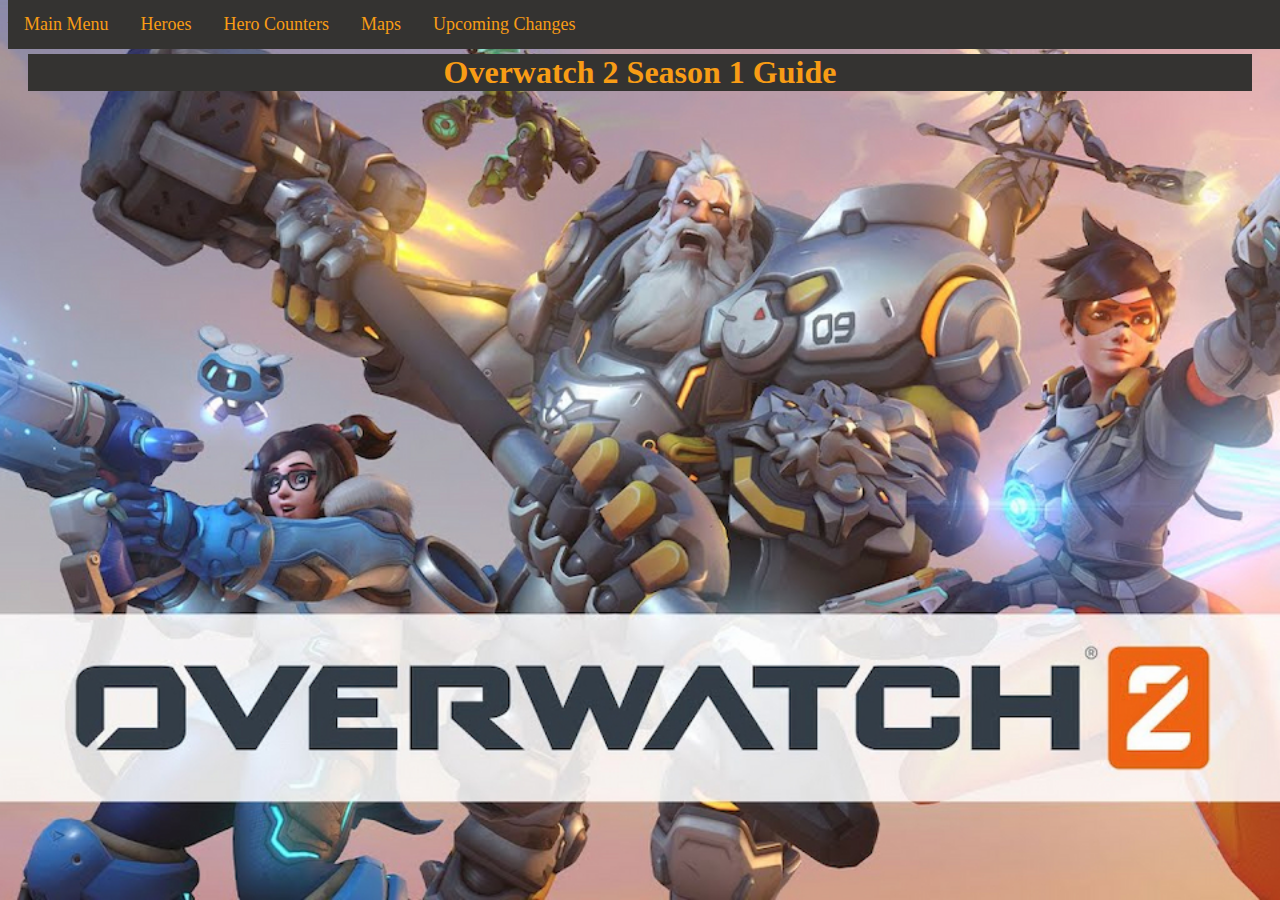
<file: index.html>
<!DOCTYPE html>
<html lang="en">
<head>
    <meta charset="UTF-8">
    <meta http-equiv="X-UA-Compatible" content="IE=edge">
    <meta name="viewport" content="width=device-width, initial-scale=1.0">
    <title>Overwatch 2 Season 1 Guide</title>
    <link rel="icon" type="image/x-icon" href="images/ow2.png">
    <link rel="stylesheet" href="css/styles.css">
    <style>
        h1 {
            text-align: center;
            font-family: Georgia, 'Times New Roman', Times, serif;
            background-color: rgba(52,51,49,255);
            color: rgba(248,156,21,255);
            margin: 20px;
        }
        @media only screen and (min-width: 1400px){
            body {
                background: url(images/overwatch-cast.jpg) no-repeat center center fixed; 
                -webkit-background-size: cover;
                -moz-background-size: cover;
                -o-background-size: cover;
                background-size: cover;
            }
        }
        @media only screen and (max-width: 1400px){
            body {
                background: url(images/ow2-large.jpg) no-repeat center center fixed; 
                -webkit-background-size: cover;
                -moz-background-size: cover;
                -o-background-size: cover;
                background-size: cover;
            }
        }
    </style>
</head>
<body>
    <main>
        <!--Navigation Bar-->
        <ul class="hnavbar">
            <li class="libar"><a class="ablock" href='https://jmmat.github.io/343-f22-p1/'>Main Menu</a></li>
            <li class="libar"><a class="ablock" href='https://jmmat.github.io/343-f22-p1/heroes.html'>Heroes</a></li>
            <li class="libar"><a class="ablock" href='https://jmmat.github.io/343-f22-p1/hero-counters.html'>Hero Counters</a></li>
            <li class="libar"><a class="ablock" href='https://jmmat.github.io/343-f22-p1/maps.html'>Maps</a></li>
            <li class="libar"><a class="ablock" href='https://jmmat.github.io/343-f22-p1/upcoming-changes.html'>Upcoming Changes</a></li>
        </ul>
        <div>
            <p>words!</p>
        </div>
        <header>
            <h1>Overwatch 2 Season 1 Guide</h1>
        </header>

    </main>
</body>
</html>
</file>
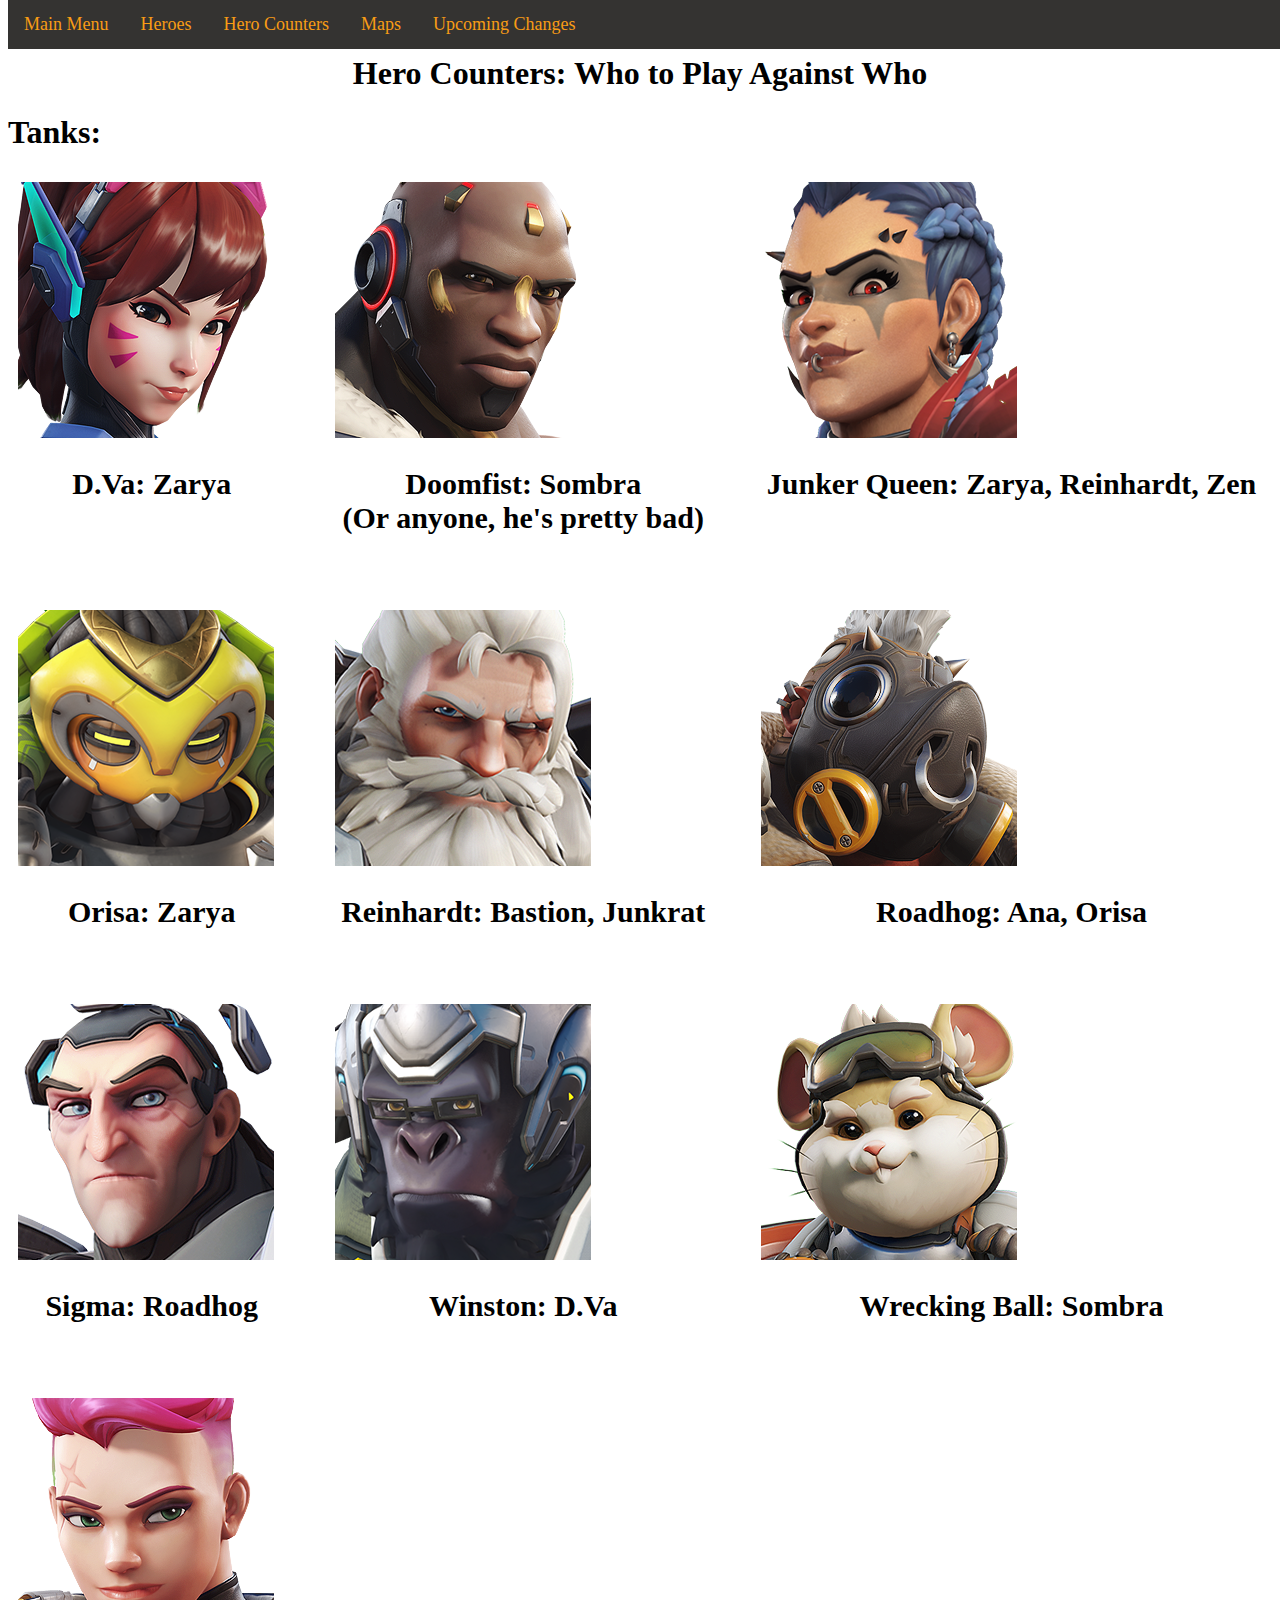
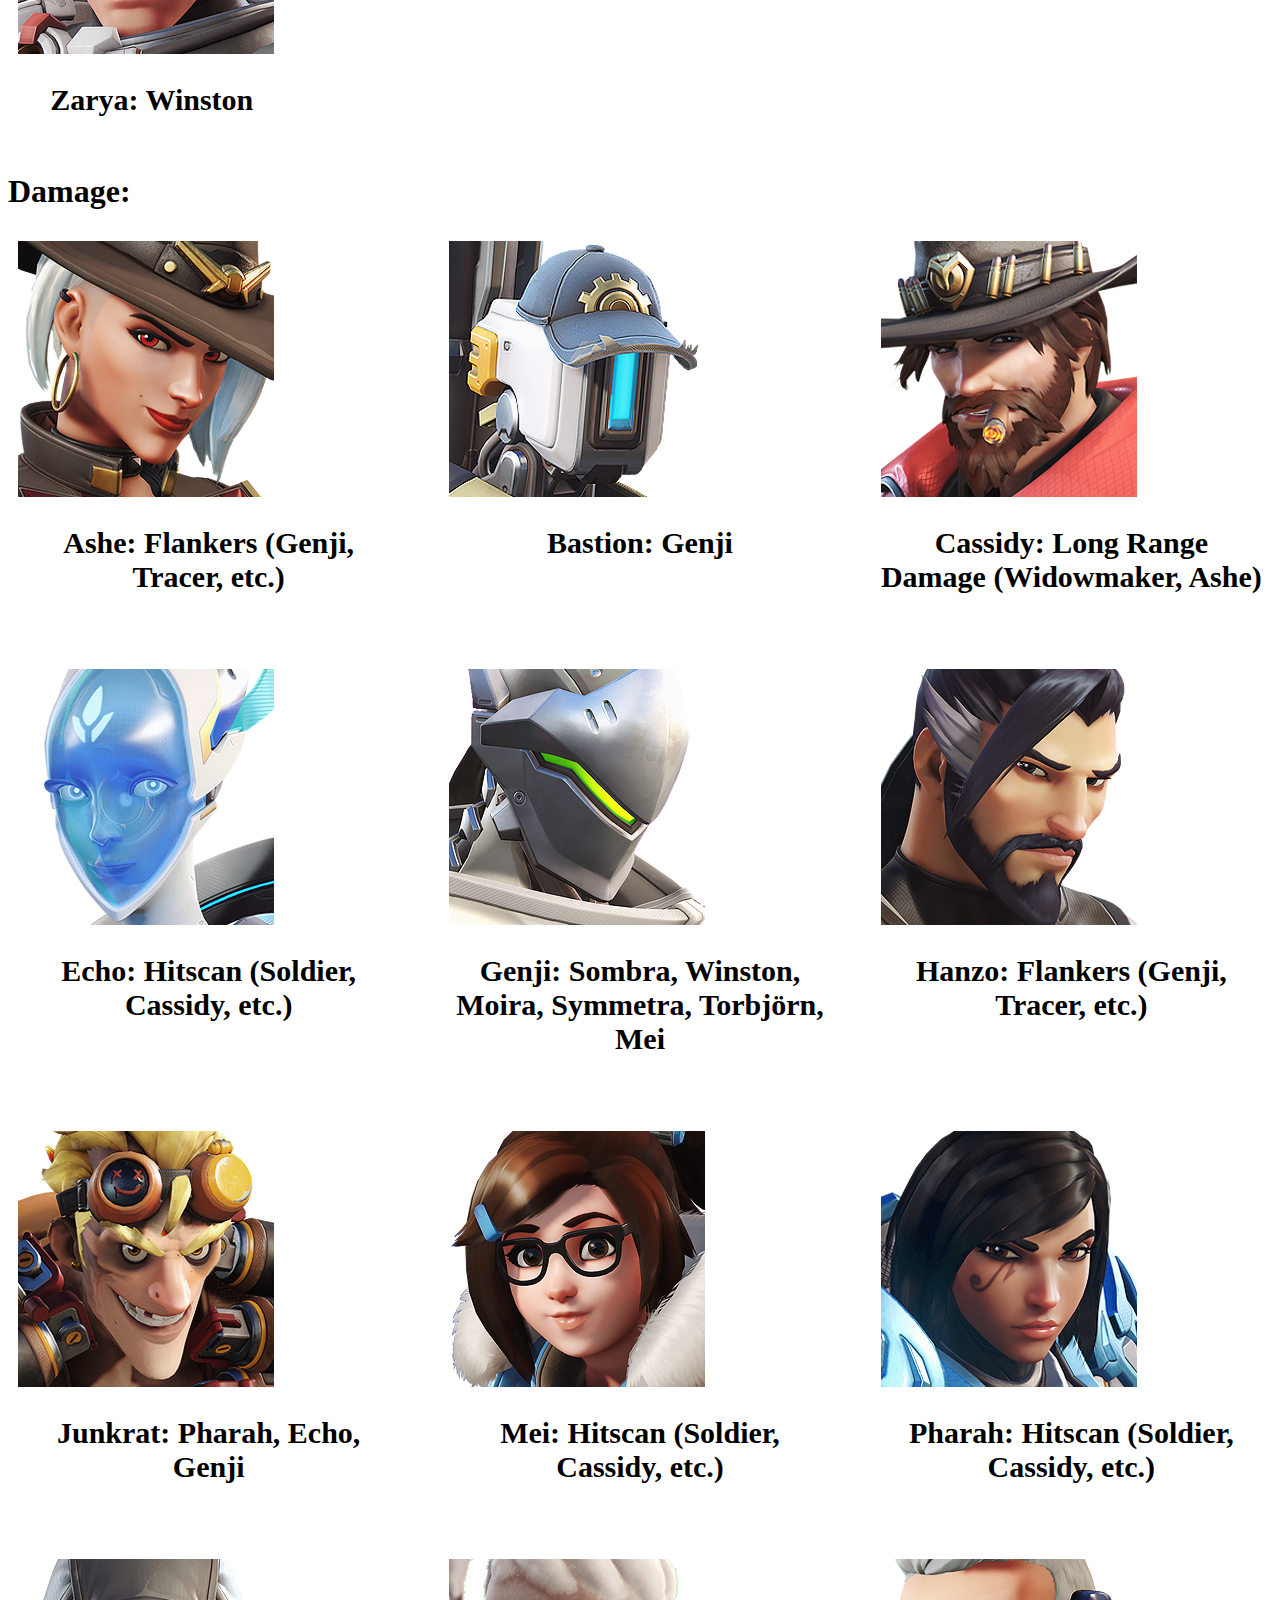
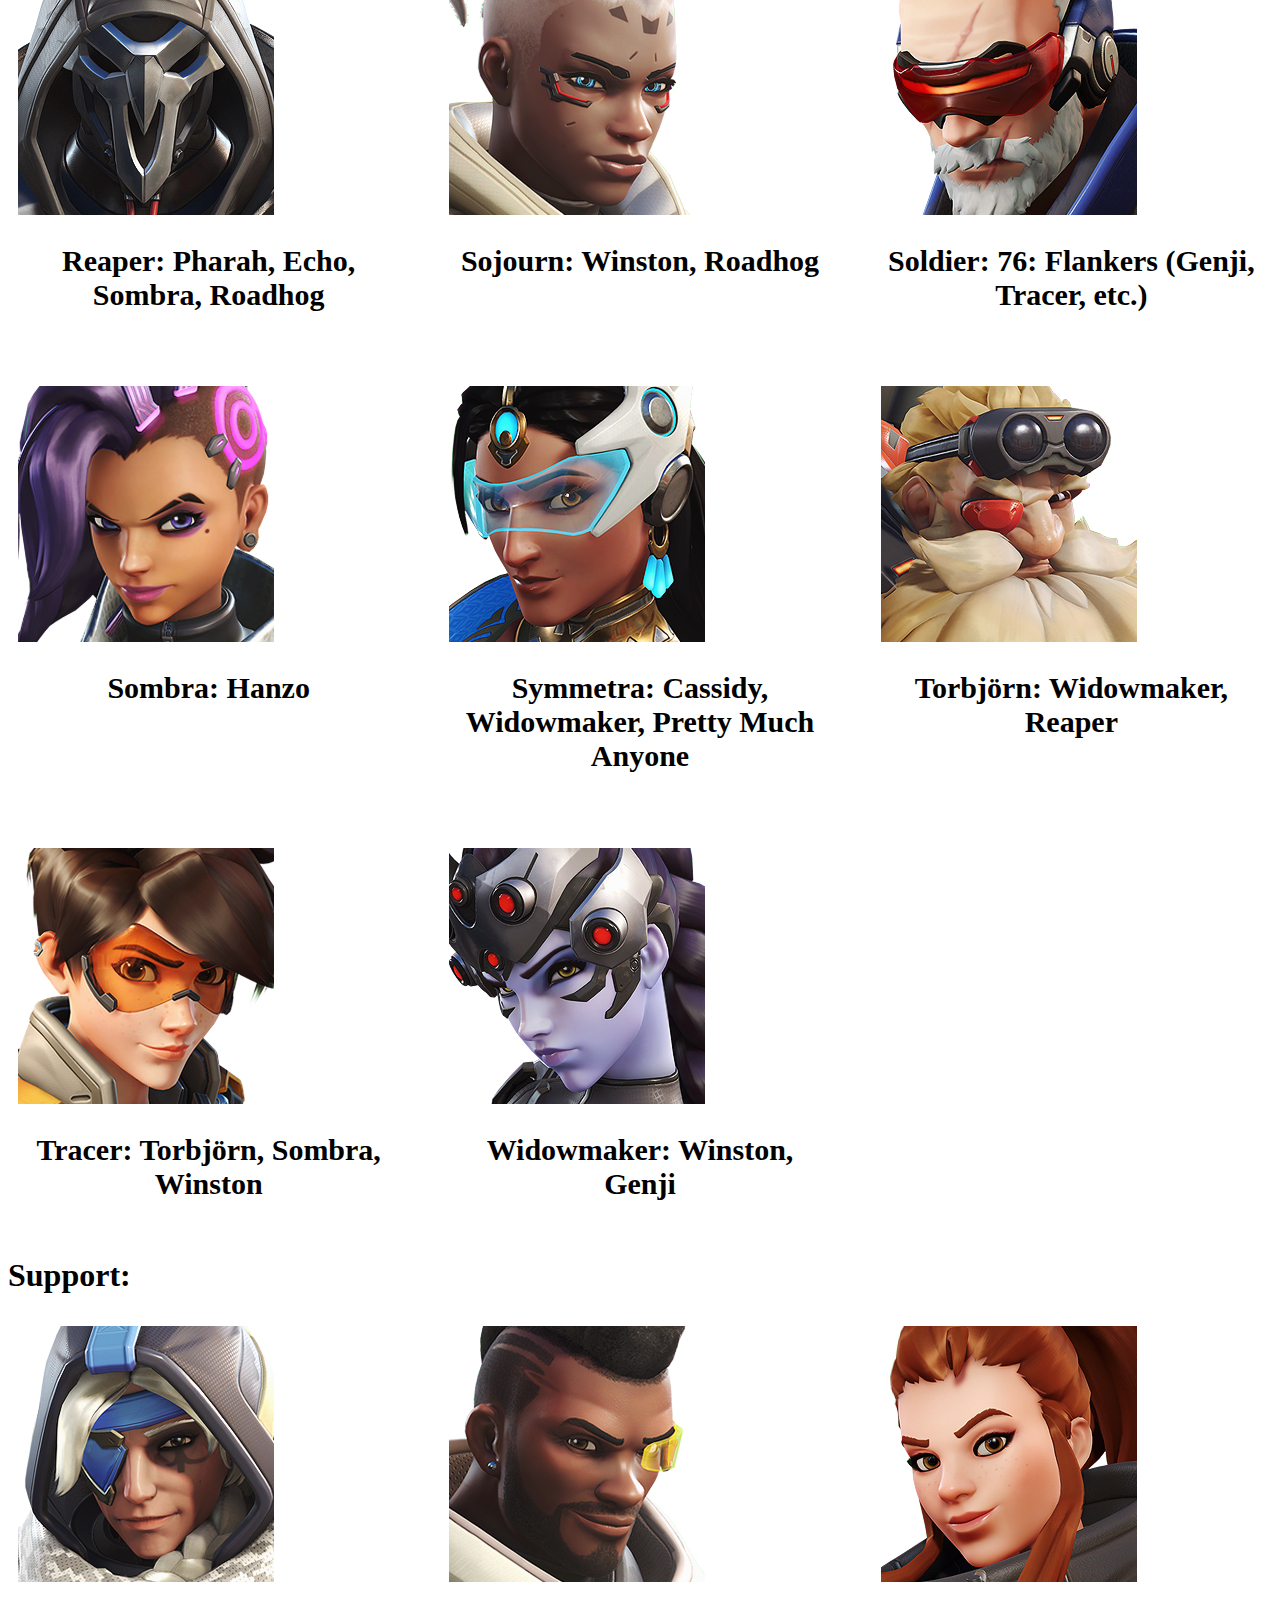
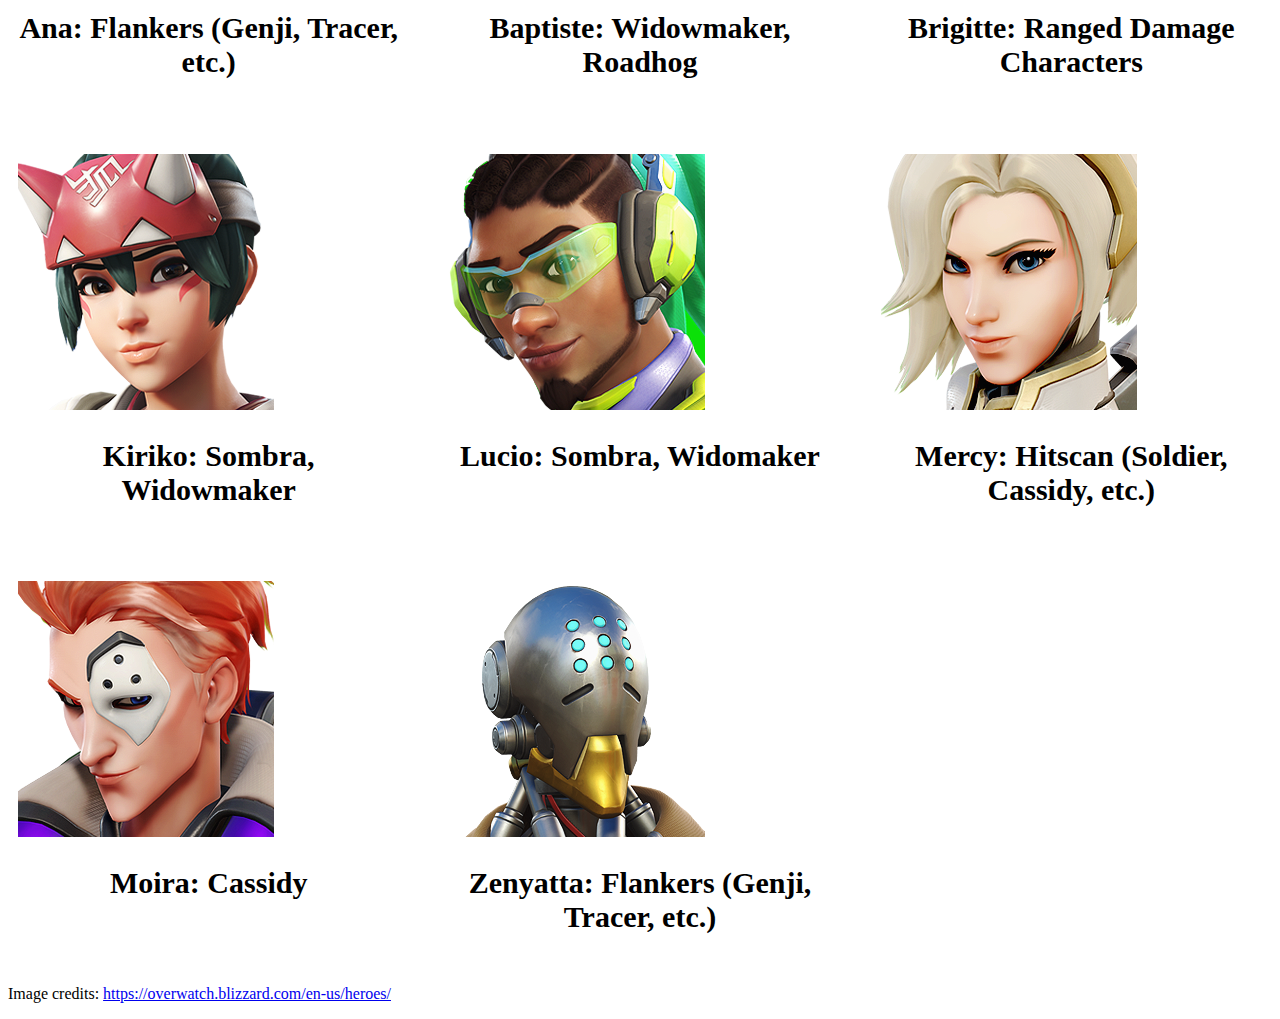
<file: hero-counters.html>
<!DOCTYPE html>
<html lang="en">
<head>
    <meta charset="UTF-8">
    <meta http-equiv="X-UA-Compatible" content="IE=edge">
    <meta name="viewport" content="width=device-width, initial-scale=1.0">
    <title>Overwatch 2 Hero Counters</title>
    <link rel="icon" type="image/x-icon" href="images/ow2.png">
    <link rel="stylesheet" href="css/styles.css">
</head>
<body>
    <main>
        <!--Navigation Bar-->
        <ul class="hnavbar">
            <li class="libar"><a class="ablock" href='https://jmmat.github.io/343-f22-p1/'>Main Menu</a></li>
            <li class="libar"><a class="ablock" href='https://jmmat.github.io/343-f22-p1/heroes.html'>Heroes</a></li>
            <li class="libar"><a class="ablock" href='https://jmmat.github.io/343-f22-p1/hero-counters.html'>Hero Counters</a></li>
            <li class="libar"><a class="ablock" href='https://jmmat.github.io/343-f22-p1/maps.html'>Maps</a></li>
            <li class="libar"><a class="ablock" href='https://jmmat.github.io/343-f22-p1/upcoming-changes.html'>Upcoming Changes</a></li>
        </ul>
        <p>filler</p>
        <header>
            <h1 style="text-align: center">Hero Counters: Who to Play Against Who</h1>
        </header>
        <div>
            <!--Each Hero's Counter Hero in a gridlayout with 3 columns-->
            <div>
                <h1>Tanks:</h1>
                <div class="grid-container">
                    <div>
                        <img src="images/dva.png" alt="The Character D.Va from Overwatch">
                        <h2 class="grid-text" style="text-align: center">D.Va: Zarya</h2>
                    </div>
                    <div>
                        <img src="images/doomfist.png" alt="The Character Doomfist from Overwatch">
                        <h2 class="grid-text" style="text-align: center">Doomfist: Sombra <br>(Or anyone, he's pretty bad)</h2> 
                    </div>
                    <div>
                        <img src="images/junker-queen.png" alt="The Character Junker Queen from Overwatch">
                        <h2 class="grid-text" style="text-align: center">Junker Queen: Zarya, Reinhardt, Zen</h2>
                    </div>
                    <div>
                        <img src="images/orisa.png" alt="The Character Orisa from Overwatch">
                        <h2 class="grid-text" style="text-align: center">Orisa: Zarya</h2>
                    </div>
                    <div>
                        <img src="images/reinhardt.png" alt="The Character Reinhardt from Overwatch">
                        <h2 class="grid-text" style="text-align: center">Reinhardt: Bastion, Junkrat</h2>
                    </div>
                    <div>
                        <img src="images/roadhog.png" alt="The Character Roadhog from Overwatch">
                        <h2 class="grid-text" style="text-align: center">Roadhog: Ana, Orisa</h2>
                    </div>
                    <div>
                        <img src="images/sigma.png" alt="The Character Sigma from Overwatch">
                        <h2 class="grid-text" style="text-align: center">Sigma: Roadhog</h2>
                    </div>
                    <div>
                        <img src="images/winston.png" alt="The Character Winston from Overwatch">
                        <h2 class="grid-text" style="text-align: center">Winston: D.Va</h2>
                    </div>
                    <div>
                        <img src="images/ball.png" alt="The Character Wrecking Ball from Overwatch">
                        <h2 class="grid-text" style="text-align: center">Wrecking Ball: Sombra</h2>
                    </div>
                    <div>
                        <img src="images/zarya.png" alt="The Character D.Va from Overwatch">
                        <h2 class="grid-text" style="text-align: center">Zarya: Winston</h2>
                    </div>
                </div>
            </div>
            <div>
                <h1>Damage:</h1>
                <div class="grid-container">
                    <div>
                        <img src="images/ashe.png" alt="The Character Ashe from Overwatch">
                        <h2 class="grid-text" style="text-align: center">Ashe: Flankers (Genji, Tracer, etc.)</h2>
                    </div>
                    <div>
                        <img src="images/bastion.png" alt="The Character Bastion from Overwatch">
                        <h2 class="grid-text" style="text-align: center">Bastion: Genji</h2>
                    </div>
                    <div>
                        <img src="images/cassidy.png" alt="The Character Cassidy from Overwatch">
                        <h2 class="grid-text" style="text-align: center">Cassidy: Long Range Damage (Widowmaker, Ashe)</h2>
                    </div>
                    <div>
                        <img src="images/echo.png" alt="The Character Echo from Overwatch">
                        <h2 class="grid-text" style="text-align: center">Echo: Hitscan (Soldier, Cassidy, etc.)</h2>
                    </div>
                    <div>
                        <img src="images/genji.png" alt="The Character Genji from Overwatch">
                        <h2 class="grid-text" style="text-align: center">Genji: Sombra, Winston, Moira, Symmetra, Torbjörn, Mei</h2>
                    </div>
                    <div>
                        <img src="images/hanzo.png" alt="The Character Hanzo from Overwatch">
                        <h2 class="grid-text" style="text-align: center">Hanzo: Flankers (Genji, Tracer, etc.)</h2>
                    </div>
                    <div>
                        <img src="images/junkrat.png" alt="The Character Junkrat from Overwatch">
                        <h2 class="grid-text" style="text-align: center">Junkrat: Pharah, Echo, Genji</h2>
                    </div>
                    <div>
                        <img src="images/mei.png" alt="The Character Mei from Overwatch">
                        <h2 class="grid-text" style="text-align: center">Mei: Hitscan (Soldier, Cassidy, etc.)</h2>
                    </div>
                    <div>
                        <img src="images/pharah.png" alt="The Character Pharah from Overwatch">
                        <h2 class="grid-text" style="text-align: center">Pharah: Hitscan (Soldier, Cassidy, etc.)</h2>
                    </div>
                    <div>
                        <img src="images/reaper.png" alt="The Character Reaper from Overwatch">
                        <h2 class="grid-text" style="text-align: center">Reaper: Pharah, Echo, Sombra, Roadhog</h2>
                    </div>
                    <div>
                        <img src="images/sojourn.png" alt="The Character Sojourn from Overwatch">
                        <h2 class="grid-text" style="text-align: center">Sojourn: Winston, Roadhog</h2>
                    </div>
                    <div>
                        <img src="images/soldier.png" alt="The Character Soldier: 76 from Overwatch">
                        <h2 class="grid-text" style="text-align: center">Soldier: 76: Flankers (Genji, Tracer, etc.)</h2>
                    </div>
                    <div>
                        <img src="images/sombra.png" alt="The Character Sombra from Overwatch">
                        <h2 class="grid-text" style="text-align: center">Sombra: Hanzo</h2>
                    </div>
                    <div>
                        <img src="images/symmetra.png" alt="The Character Symmetra from Overwatch">
                        <h2 class="grid-text" style="text-align: center">Symmetra: Cassidy, Widowmaker, Pretty Much Anyone</h2>
                    </div>
                    <div>
                        <img src="images/torb.png" alt="The Character Torbjörn from Overwatch">
                        <h2 class="grid-text" style="text-align: center">Torbjörn: Widowmaker, Reaper</h2>
                    </div>
                    <div>
                        <img src="images/tracer.png" alt="The Character Tracer from Overwatch">
                        <h2 class="grid-text" style="text-align: center">Tracer: Torbjörn, Sombra, Winston</h2>
                    </div>
                    <div>
                        <img src="images/widowmaker.png" alt="The Character Widowmaker from Overwatch">
                        <h2 class="grid-text" style="text-align: center">Widowmaker: Winston, Genji</h2>
                    </div>
                </div>
            </div>
            <div>
                <h1>Support:</h1>
                <div class="grid-container">
                    <div>
                        <img src="images/ana.png" alt="The Character Ana from Overwatch">
                        <h2 class="grid-text" style="text-align: center">Ana: Flankers (Genji, Tracer, etc.)</h2>
                    </div>
                    <div>
                        <img src="images/baptiste.png" alt="The Character Baptiste from Overwatch">
                        <h2 class="grid-text" style="text-align: center">Baptiste: Widowmaker, Roadhog</h2>
                    </div>
                    <div>
                        <img src="images/brigitte.png" alt="The Character Brigitte from Overwatch">
                        <h2 class="grid-text" style="text-align: center">Brigitte: Ranged Damage Characters</h2>
                    </div>
                    <div>
                        <img src="images/kiriko.png" alt="The Character Kiriko from Overwatch">
                        <h2 class="grid-text" style="text-align: center">Kiriko: Sombra, Widowmaker</h2>
                    </div>
                    <div>
                        <img src="images/lucio.png" alt="The Character Lucio from Overwatch">
                        <h2 class="grid-text" style="text-align: center">Lucio: Sombra, Widomaker</h2>
                    </div>
                    <div>
                        <img src="images/mercy.png" alt="The Character Mercy from Overwatch">
                        <h2 class="grid-text" style="text-align: center">Mercy: Hitscan (Soldier, Cassidy, etc.)</h2>
                    </div>
                    <div>
                        <img src="images/moria.png" alt="The Character Moira from Overwatch">
                        <h2 class="grid-text" style="text-align: center">Moira: Cassidy</h2>
                    </div>
                    <div>
                        <img src="images/zen.png" alt="The Character Zenyatta from Overwatch">
                        <h2 class="grid-text" style="text-align: center">Zenyatta: Flankers (Genji, Tracer, etc.)</h2>
                    </div>
                </div>
            </div>
        </div>
        <p>Image credits: <a href="https://overwatch.blizzard.com/en-us/heroes/">https://overwatch.blizzard.com/en-us/heroes/</a></p>
    </main>
</body>
</html>
</file>
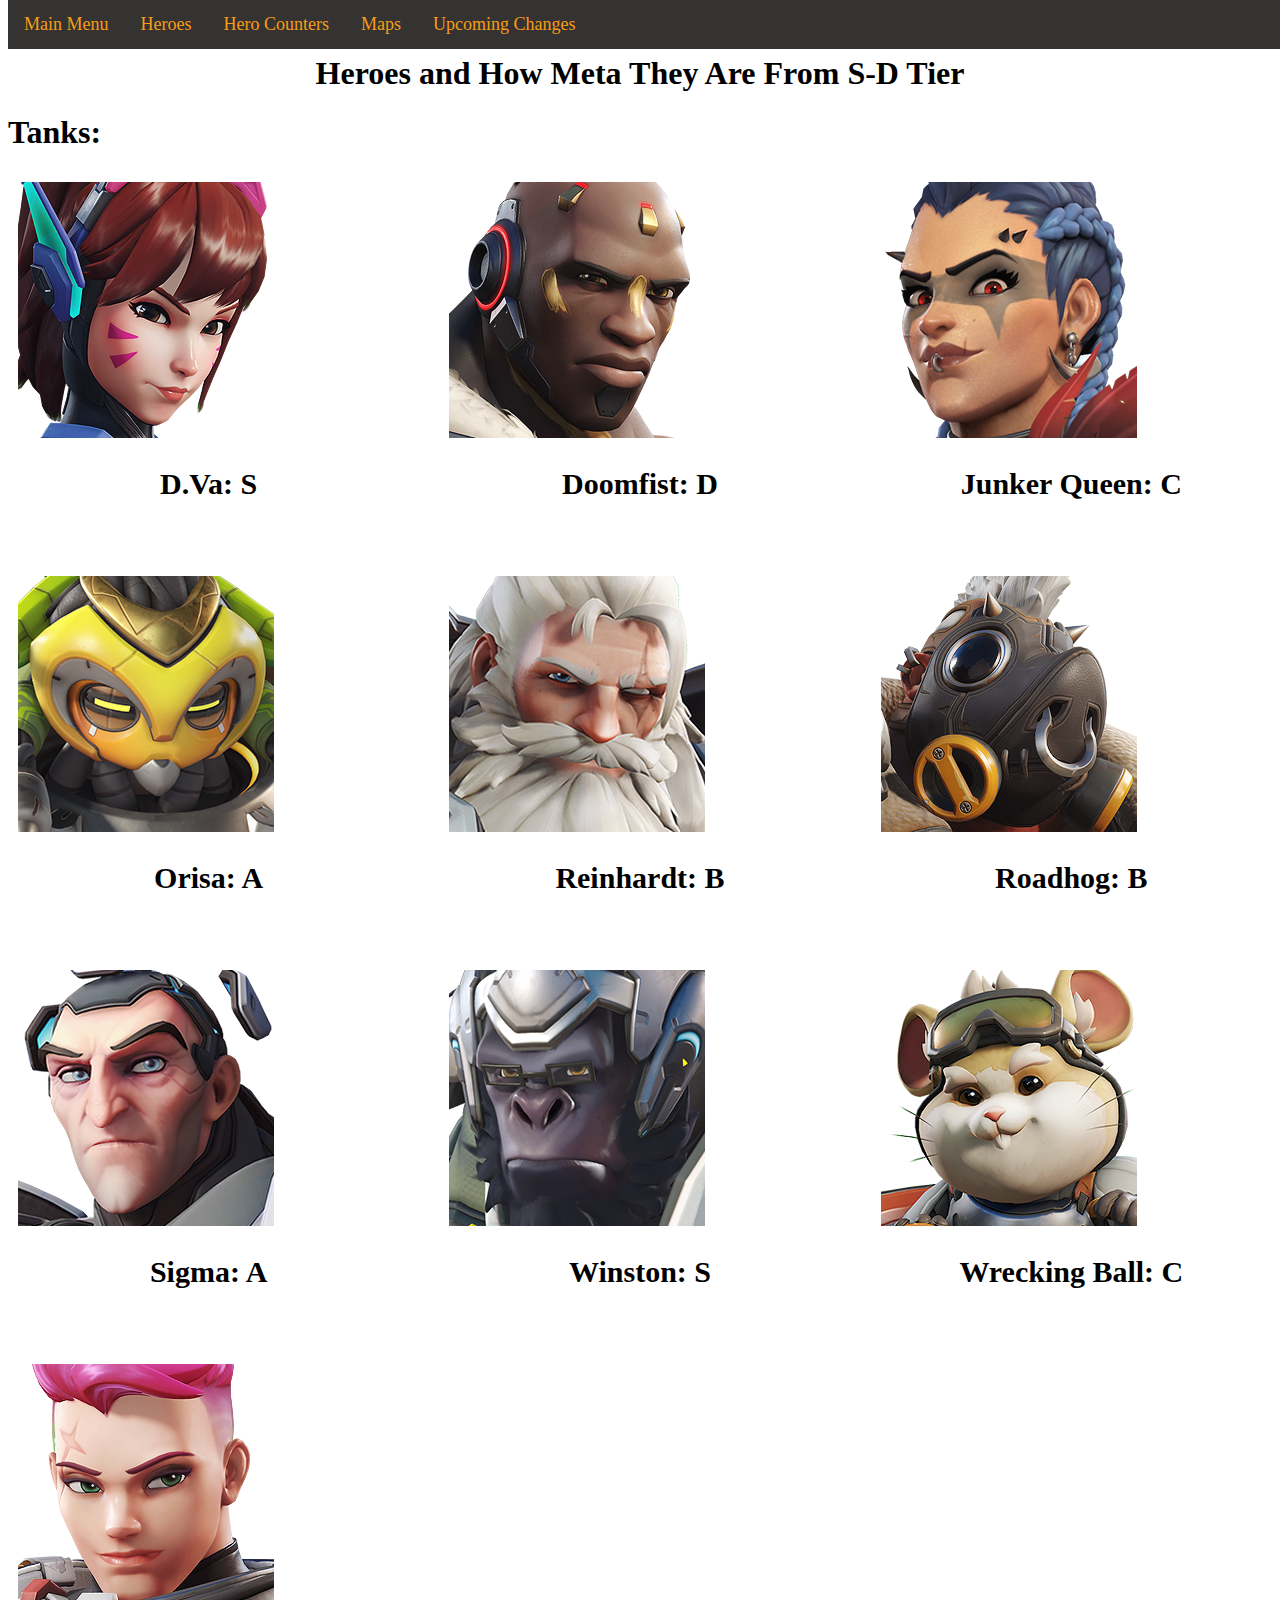
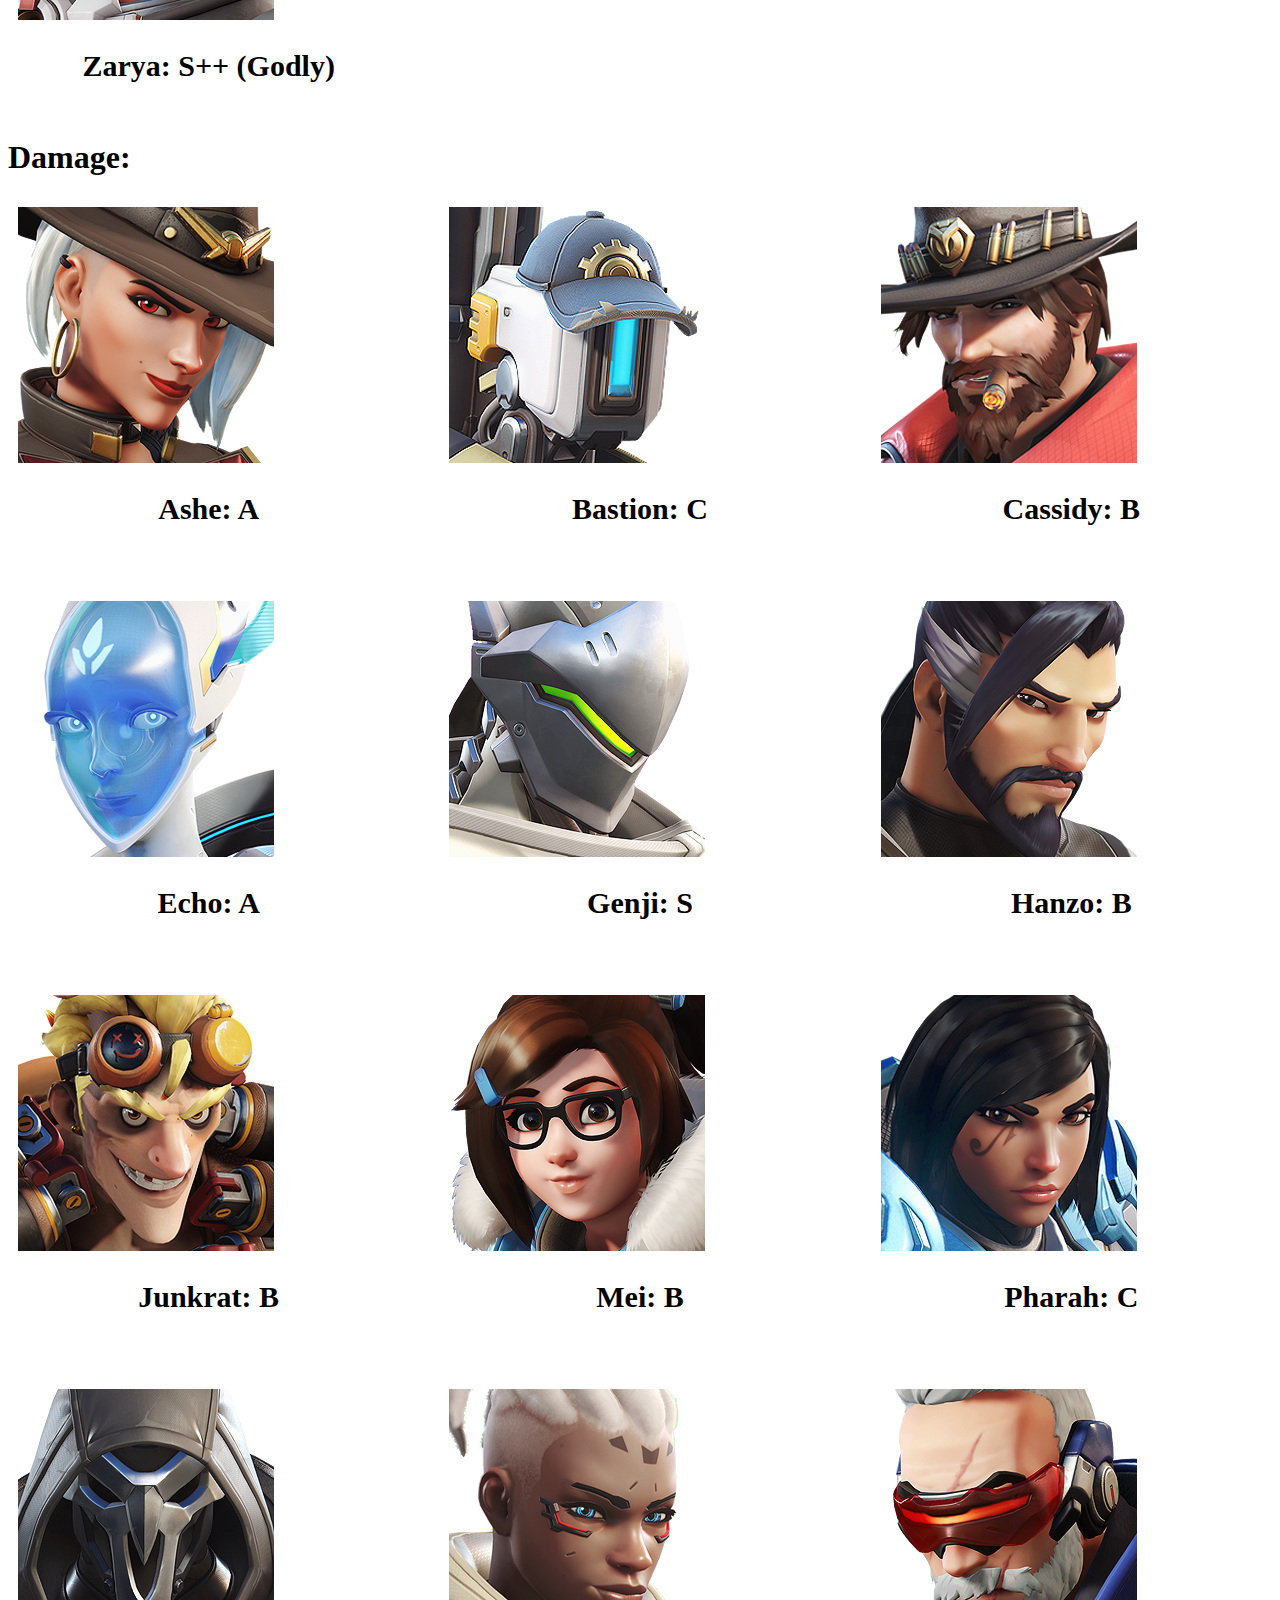
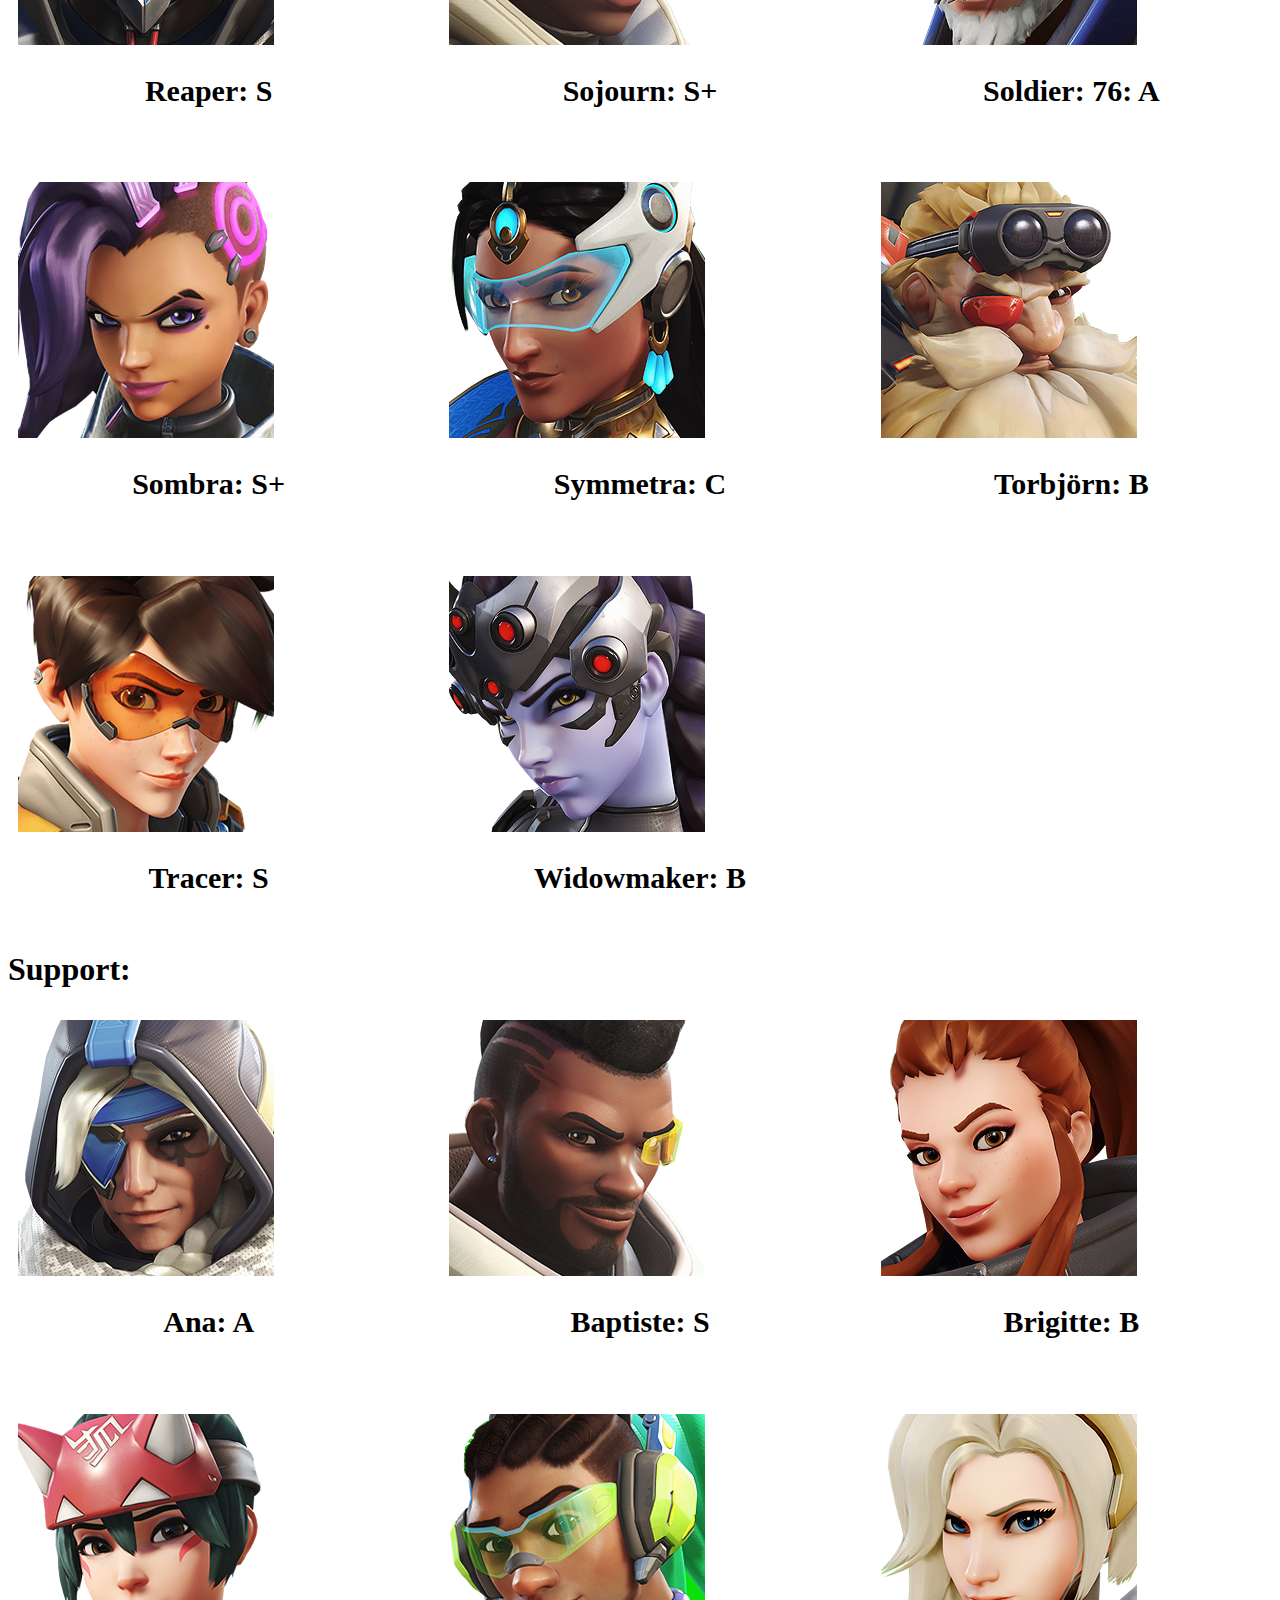
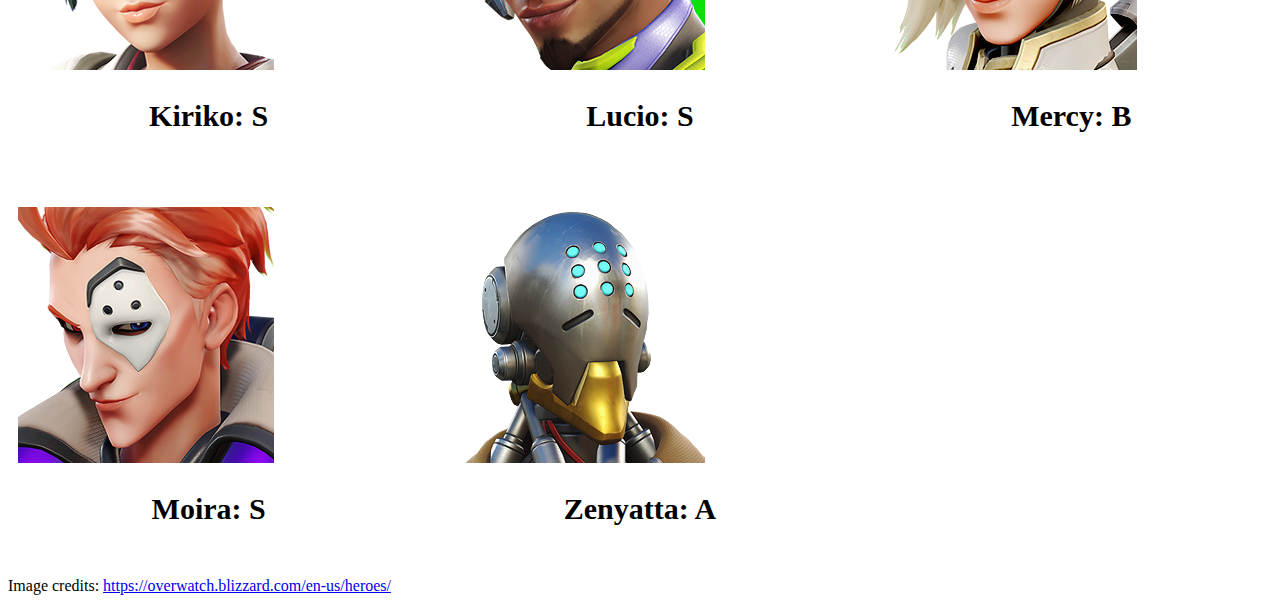
<file: heroes.html>
<!DOCTYPE html>
<html lang="en">
<head>
    <meta charset="UTF-8">
    <meta http-equiv="X-UA-Compatible" content="IE=edge">
    <meta name="viewport" content="width=device-width, initial-scale=1.0">
    <title>Overwatch 2 Heroes</title>
    <link rel="icon" type="image/x-icon" href="images/ow2.png">
    <link rel="stylesheet" href="css/styles.css">
</head>
<body>
    <main>
        <!--Navigation Bar-->
        <ul class="hnavbar">
            <li class="libar"><a class="ablock" href='https://jmmat.github.io/343-f22-p1/'>Main Menu</a></li>
            <li class="libar"><a class="ablock" href='https://jmmat.github.io/343-f22-p1/heroes.html'>Heroes</a></li>
            <li class="libar"><a class="ablock" href='https://jmmat.github.io/343-f22-p1/hero-counters.html'>Hero Counters</a></li>
            <li class="libar"><a class="ablock" href='https://jmmat.github.io/343-f22-p1/maps.html'>Maps</a></li>
            <li class="libar"><a class="ablock" href='https://jmmat.github.io/343-f22-p1/upcoming-changes.html'>Upcoming Changes</a></li>
        </ul>
        <p>filler</p>
        <header>
            <h1 style="text-align: center">Heroes and How Meta They Are From S-D Tier</h1>
        </header>
        <div>
            <!--Each Hero's Meta Rating in a gridlayout with 3 columns-->
            <div>
                <h1>Tanks:</h1>
                <div class="grid-container">
                    <div>
                        <img src="images/dva.png" alt="The Character D.Va from Overwatch">
                        <h2 class="grid-text" style="text-align: center">D.Va: S</h2>
                    </div>
                    <div>
                        <img src="images/doomfist.png" alt="The Character Doomfist from Overwatch">
                        <h2 class="grid-text" style="text-align: center">Doomfist: D</h2> 
                    </div>
                    <div>
                        <img src="images/junker-queen.png" alt="The Character Junker Queen from Overwatch">
                        <h2 class="grid-text" style="text-align: center">Junker Queen: C</h2>
                    </div>
                    <div>
                        <img src="images/orisa.png" alt="The Character Orisa from Overwatch">
                        <h2 class="grid-text" style="text-align: center">Orisa: A</h2>
                    </div>
                    <div>
                        <img src="images/reinhardt.png" alt="The Character Reinhardt from Overwatch">
                        <h2 class="grid-text" style="text-align: center">Reinhardt: B</h2>
                    </div>
                    <div>
                        <img src="images/roadhog.png" alt="The Character Roadhog from Overwatch">
                        <h2 class="grid-text" style="text-align: center">Roadhog: B</h2>
                    </div>
                    <div>
                        <img src="images/sigma.png" alt="The Character Sigma from Overwatch">
                        <h2 class="grid-text" style="text-align: center">Sigma: A</h2>
                    </div>
                    <div>
                        <img src="images/winston.png" alt="The Character Winston from Overwatch">
                        <h2 class="grid-text" style="text-align: center">Winston: S</h2>
                    </div>
                    <div>
                        <img src="images/ball.png" alt="The Character Wrecking Ball from Overwatch">
                        <h2 class="grid-text" style="text-align: center">Wrecking Ball: C</h2>
                    </div>
                    <div>
                        <img src="images/zarya.png" alt="The Character D.Va from Overwatch">
                        <h2 class="grid-text" style="text-align: center">Zarya: S++ (Godly)</h2>
                    </div>
                </div>
            </div>
            <div>
                <h1>Damage:</h1>
                <div class="grid-container">
                    <div>
                        <img src="images/ashe.png" alt="The Character Ashe from Overwatch">
                        <h2 class="grid-text" style="text-align: center">Ashe: A</h2>
                    </div>
                    <div>
                        <img src="images/bastion.png" alt="The Character Bastion from Overwatch">
                        <h2 class="grid-text" style="text-align: center">Bastion: C</h2>
                    </div>
                    <div>
                        <img src="images/cassidy.png" alt="The Character Cassidy from Overwatch">
                        <h2 class="grid-text" style="text-align: center">Cassidy: B</h2>
                    </div>
                    <div>
                        <img src="images/echo.png" alt="The Character Echo from Overwatch">
                        <h2 class="grid-text" style="text-align: center">Echo: A</h2>
                    </div>
                    <div>
                        <img src="images/genji.png" alt="The Character Genji from Overwatch">
                        <h2 class="grid-text" style="text-align: center">Genji: S</h2>
                    </div>
                    <div>
                        <img src="images/hanzo.png" alt="The Character Hanzo from Overwatch">
                        <h2 class="grid-text" style="text-align: center">Hanzo: B</h2>
                    </div>
                    <div>
                        <img src="images/junkrat.png" alt="The Character Junkrat from Overwatch">
                        <h2 class="grid-text" style="text-align: center">Junkrat: B</h2>
                    </div>
                    <div>
                        <img src="images/mei.png" alt="The Character Mei from Overwatch">
                        <h2 class="grid-text" style="text-align: center">Mei: B</h2>
                    </div>
                    <div>
                        <img src="images/pharah.png" alt="The Character Pharah from Overwatch">
                        <h2 class="grid-text" style="text-align: center">Pharah: C</h2>
                    </div>
                    <div>
                        <img src="images/reaper.png" alt="The Character Reaper from Overwatch">
                        <h2 class="grid-text" style="text-align: center">Reaper: S</h2>
                    </div>
                    <div>
                        <img src="images/sojourn.png" alt="The Character Sojourn from Overwatch">
                        <h2 class="grid-text" style="text-align: center">Sojourn: S+</h2>
                    </div>
                    <div>
                        <img src="images/soldier.png" alt="The Character Soldier: 76 from Overwatch">
                        <h2 class="grid-text" style="text-align: center">Soldier: 76: A</h2>
                    </div>
                    <div>
                        <img src="images/sombra.png" alt="The Character Sombra from Overwatch">
                        <h2 class="grid-text" style="text-align: center">Sombra: S+</h2>
                    </div>
                    <div>
                        <img src="images/symmetra.png" alt="The Character Symmetra from Overwatch">
                        <h2 class="grid-text" style="text-align: center">Symmetra: C</h2>
                    </div>
                    <div>
                        <img src="images/torb.png" alt="The Character Torbjörn from Overwatch">
                        <h2 class="grid-text" style="text-align: center">Torbjörn: B</h2>
                    </div>
                    <div>
                        <img src="images/tracer.png" alt="The Character Tracer from Overwatch">
                        <h2 class="grid-text" style="text-align: center">Tracer: S</h2>
                    </div>
                    <div>
                        <img src="images/widowmaker.png" alt="The Character Widowmaker from Overwatch">
                        <h2 class="grid-text" style="text-align: center">Widowmaker: B</h2>
                    </div>
                </div>
            </div>
            <div>
                <h1>Support:</h1>
                <div class="grid-container">
                    <div>
                        <img src="images/ana.png" alt="The Character Ana from Overwatch">
                        <h2 class="grid-text" style="text-align: center">Ana: A</h2>
                    </div>
                    <div>
                        <img src="images/baptiste.png" alt="The Character Baptiste from Overwatch">
                        <h2 class="grid-text" style="text-align: center">Baptiste: S</h2>
                    </div>
                    <div>
                        <img src="images/brigitte.png" alt="The Character Brigitte from Overwatch">
                        <h2 class="grid-text" style="text-align: center">Brigitte: B</h2>
                    </div>
                    <div>
                        <img src="images/kiriko.png" alt="The Character Kiriko from Overwatch">
                        <h2 class="grid-text" style="text-align: center">Kiriko: S</h2>
                    </div>
                    <div>
                        <img src="images/lucio.png" alt="The Character Lucio from Overwatch">
                        <h2 class="grid-text" style="text-align: center">Lucio: S</h2>
                    </div>
                    <div>
                        <img src="images/mercy.png" alt="The Character Mercy from Overwatch">
                        <h2 class="grid-text" style="text-align: center">Mercy: B</h2>
                    </div>
                    <div>
                        <img src="images/moria.png" alt="The Character Moira from Overwatch">
                        <h2 class="grid-text" style="text-align: center">Moira: S</h2>
                    </div>
                    <div>
                        <img src="images/zen.png" alt="The Character Zenyatta from Overwatch">
                        <h2 class="grid-text" style="text-align: center">Zenyatta: A</h2>
                    </div>
                </div>
            </div>
        </div>
        <p>Image credits: <a href="https://overwatch.blizzard.com/en-us/heroes/">https://overwatch.blizzard.com/en-us/heroes/</a></p>
    </main>
</body>
</html>
</file>
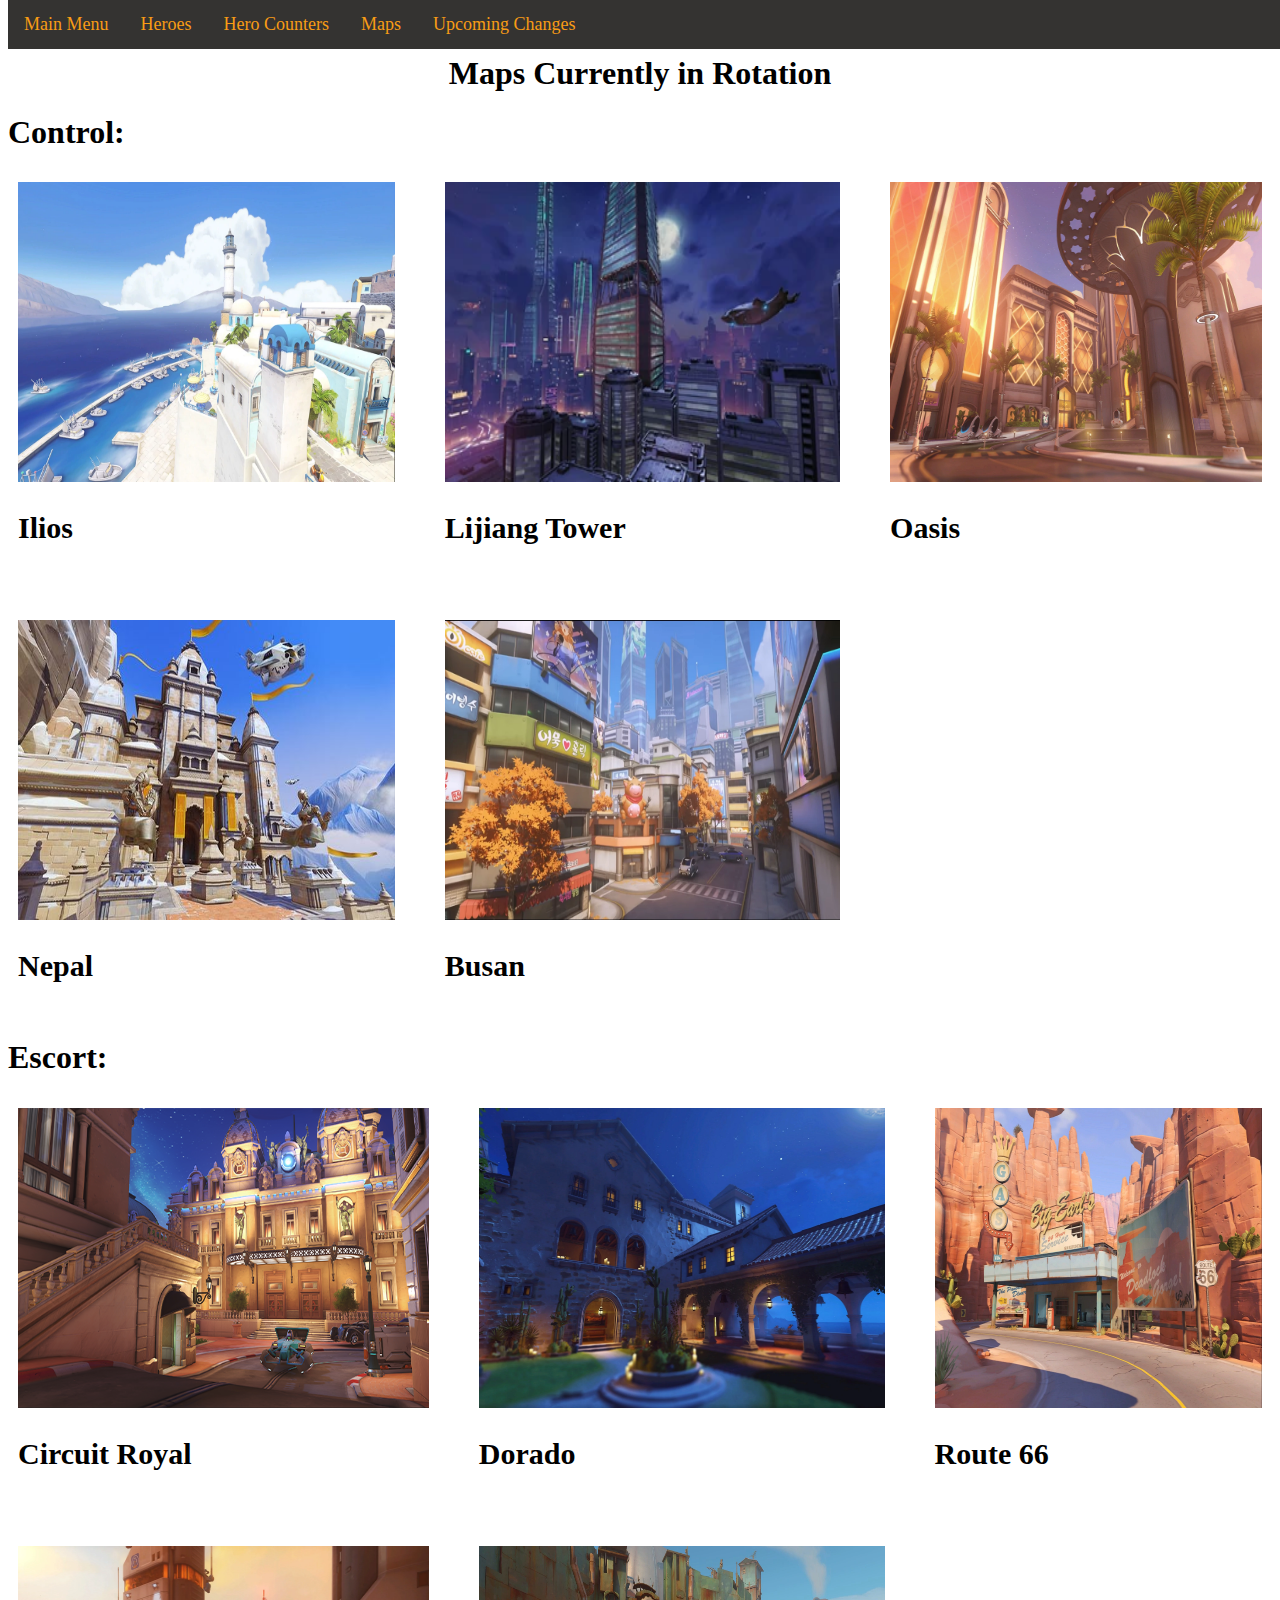
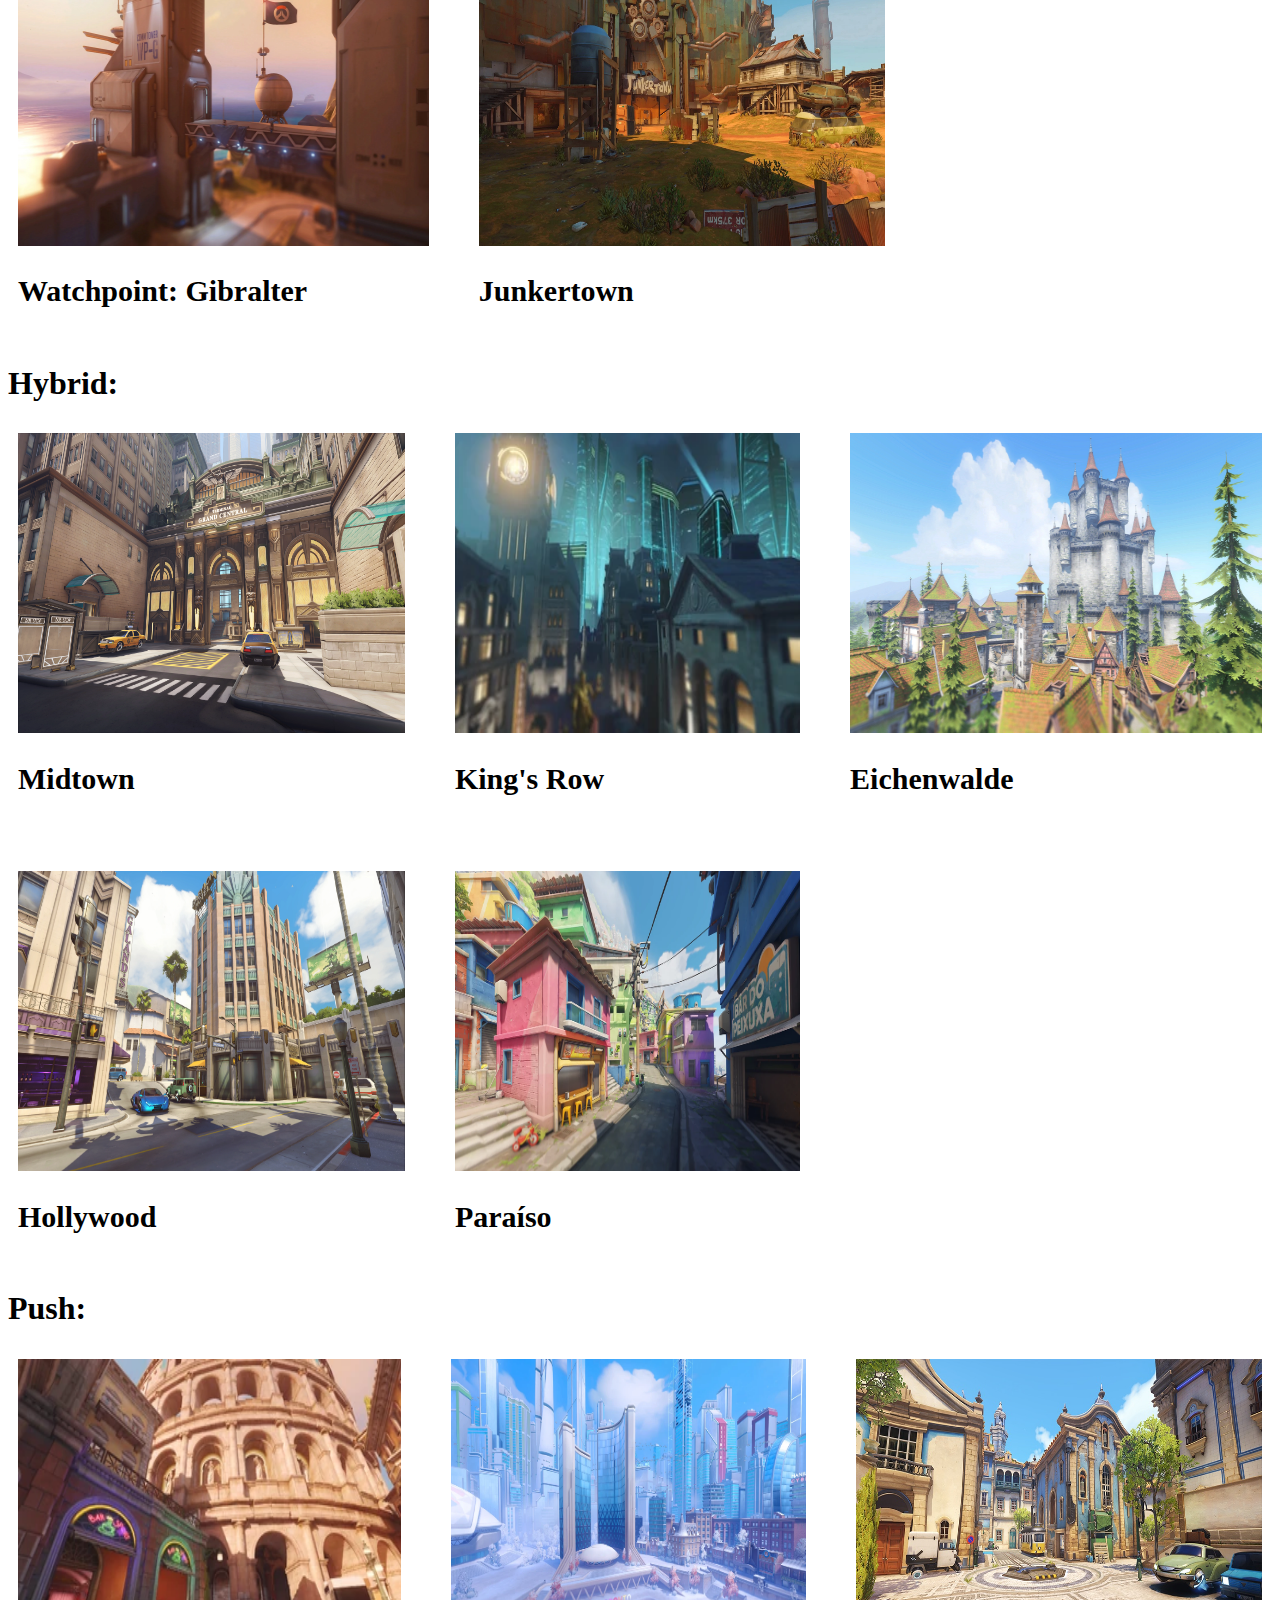
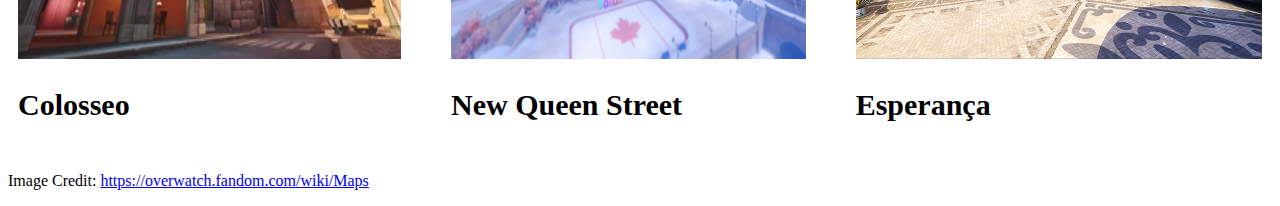
<file: maps.html>
<!DOCTYPE html>
<html lang="en">
<head>
    <meta charset="UTF-8">
    <meta http-equiv="X-UA-Compatible" content="IE=edge">
    <meta name="viewport" content="width=device-width, initial-scale=1.0">
    <title>Overwatch 2 Maps</title>
    <link rel="icon" type="image/x-icon" href="images/ow2.png">
    <link rel="stylesheet" href="css/styles.css">
    <style>
        img {
            width: 100%;
            height: 300px;
        }
    </style>
</head>
<body>
    <main>
        <!--Navigation Bar-->
        <ul class="hnavbar">
            <li class="libar"><a class="ablock" href='https://jmmat.github.io/343-f22-p1/'>Main Menu</a></li>
            <li class="libar"><a class="ablock" href='https://jmmat.github.io/343-f22-p1/heroes.html'>Heroes</a></li>
            <li class="libar"><a class="ablock" href='https://jmmat.github.io/343-f22-p1/hero-counters.html'>Hero Counters</a></li>
            <li class="libar"><a class="ablock" href='https://jmmat.github.io/343-f22-p1/maps.html'>Maps</a></li>
            <li class="libar"><a class="ablock" href='https://jmmat.github.io/343-f22-p1/upcoming-changes.html'>Upcoming Changes</a></li>
        </ul>
        <p>filler</p>
        <header>
            <h1 style="text-align: center">Maps Currently in Rotation</h1>
        </header>
        <!--Each map of each type of map current in rotation in a gridlayout with 3 columns-->
        <div>
            <h1>Control:</h1>
            <div class="grid-container">
                <div>
                    <img src="images/ilios.jpg" alt="The map Ilios from Overwatch">
                    <h2>Ilios</h2>
                </div>
                <div>
                    <img src="images/lijiang.jpg" alt="The map Lijiang Tower from Overwatch">
                    <h2>Lijiang Tower</h2>
                </div>
                <div>
                    <img src="images/oasis.jpg" alt="The map Oasis from Overwatch">
                    <h2>Oasis</h2>
                </div>
                <div>
                    <img src="images/nepal.jpg" alt="The map Nepal from Overwatch">
                    <h2>Nepal</h2>
                </div>
                <div>
                    <img src="images/busan.jpg" alt="The map Busan from Overwatch">
                    <h2>Busan</h2>
                </div>
            </div>
            <h1>Escort:</h1>
            <div class="grid-container">
                <div>
                    <img src="images/circuit-royal.jpg" alt="The map Circuit Royal from Overwatch">
                    <h2>Circuit Royal</h2>
                </div>
                <div>
                    <img src="images/dorado.jpg" alt="The map Dorado from Overwatch">
                    <h2>Dorado</h2>
                </div>
                <div>
                    <img src="images/route66.jpg" alt="The map Route 66 from Overwatch">
                    <h2>Route 66</h2>
                </div>
                <div>
                    <img src="images/gibralter.jpg" alt="The map Watchpoint: Gibralter from Overwatch">
                    <h2>Watchpoint: Gibralter</h2>
                </div>
                <div>
                    <img src="images/jt.jpg" alt="The map Junkertown from Overwatch">
                    <h2>Junkertown</h2>
                </div>
            </div>
            <h1>Hybrid:</h1>
            <div class="grid-container">
                <div>
                    <img src="images/midtown.jpg" alt="The map Midtown from Overwatch">
                    <h2>Midtown</h2>
                </div>
                <div>
                    <img src="images/kings-row.jpg" alt="The map King's Row from Overwatch">
                    <h2>King's Row</h2>
                </div>
                <div>
                    <img src="images/eichenwalde.jpg" alt="The map Eichenwalde from Overwatch">
                    <h2>Eichenwalde</h2>
                </div>
                <div>
                    <img src="images/hollywood.jpg" alt="The map Hollywood from Overwatch">
                    <h2>Hollywood</h2>
                </div>
                <div>
                    <img src="images/paraíso.jpg" alt="The map Paraíso from Overwatch">
                    <h2>Paraíso</h2>
                </div>
            </div>
            <h1>Push:</h1>
            <div class="grid-container">
                <div>
                    <img src="images/colosseo.jpg" alt="The map Coloseo from Overwatch">
                    <h2>Colosseo</h2>
                </div>
                <div>
                    <img src="images/nqs.jpg" alt="The map New Queen Street from Overwatch">
                    <h2>New Queen Street</h2>
                </div>
                <div>
                    <img src="images/esper.jpg" alt="The map Esperança from Overwatch">
                    <h2>Esperança</h2>
                </div>
            </div>
        </div>
        <p>Image Credit: <a href="https://overwatch.fandom.com/wiki/Maps">https://overwatch.fandom.com/wiki/Maps</a></p>
    </main>
</body>
</html>
</file>
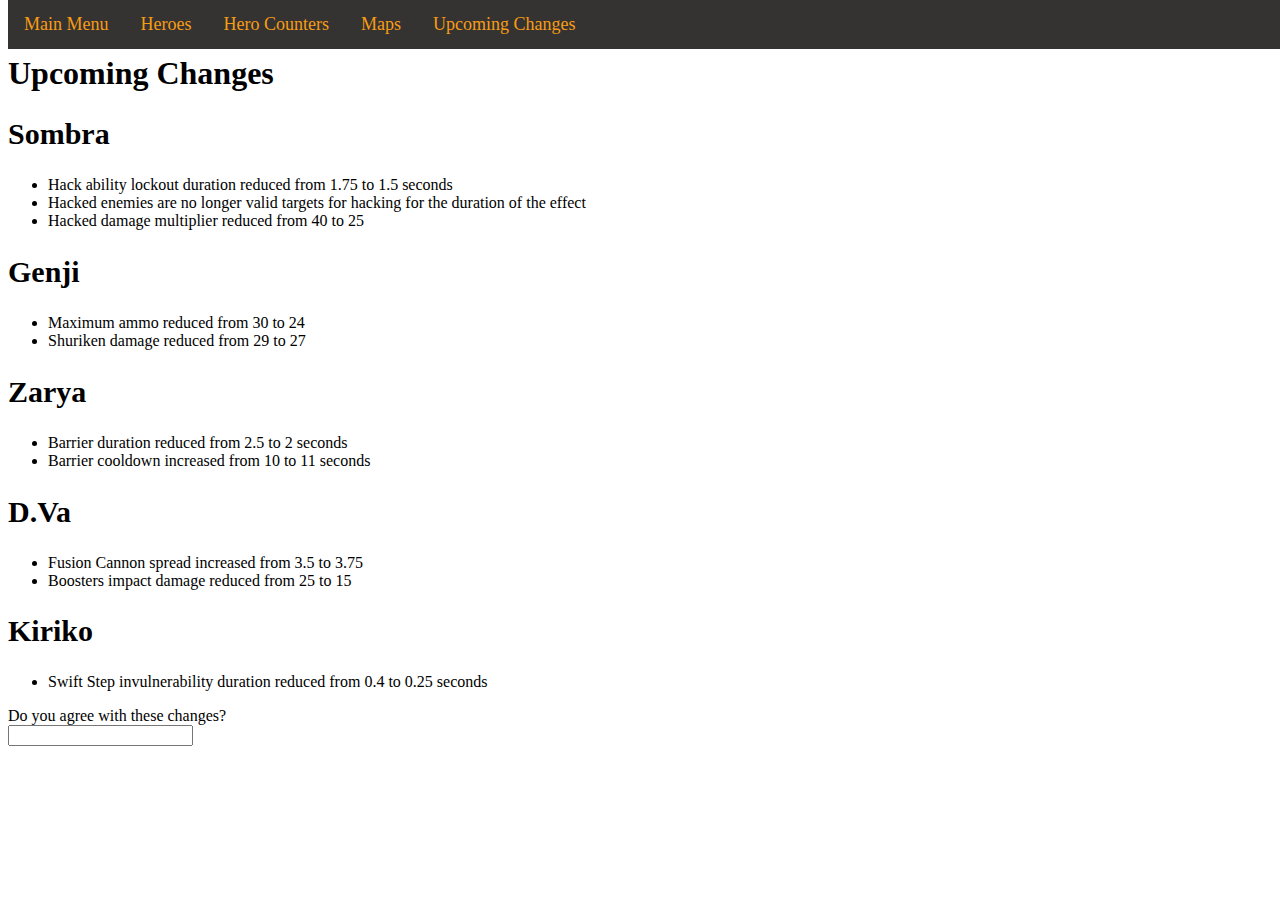
<file: upcoming-changes.html>
<!DOCTYPE html>
<html lang="en">
<head>
    <meta charset="UTF-8">
    <meta http-equiv="X-UA-Compatible" content="IE=edge">
    <meta name="viewport" content="width=device-width, initial-scale=1.0">
    <title>Overwatch 2 Upcoming Changes</title>
    <link rel="icon" type="image/x-icon" href="images/ow2.png">
    <link rel="stylesheet" href="css/styles.css">
</head>
<body>
    <main>
        <!--Navigation Bar-->
        <ul class="hnavbar">
            <li class="libar"><a class="ablock" href='https://jmmat.github.io/343-f22-p1/'>Main Menu</a></li>
            <li class="libar"><a class="ablock" href='https://jmmat.github.io/343-f22-p1/heroes.html'>Heroes</a></li>
            <li class="libar"><a class="ablock" href='https://jmmat.github.io/343-f22-p1/hero-counters.html'>Hero Counters</a></li>
            <li class="libar"><a class="ablock" href='https://jmmat.github.io/343-f22-p1/maps.html'>Maps</a></li>
            <li class="libar"><a class="ablock" href='https://jmmat.github.io/343-f22-p1/upcoming-changes.html'>Upcoming Changes</a></li>
        </ul>
        <p>filler</p>
        <!--Upcoming Patch Notes Soon to be Applied-->
        <header>
            <h1>Upcoming Changes</h1>
        </header>
        <h2>Sombra</h2>
        <ul>
            <li>Hack ability lockout duration reduced from 1.75 to 1.5 seconds</li>
            <li>Hacked enemies are no longer valid targets for hacking for the duration of the effect</li>
            <li>Hacked damage multiplier reduced from 40 to 25</li>
        </ul>
        <h2>Genji</h2>
        <ul>
            <li>Maximum ammo reduced from 30 to 24</li>
            <li>Shuriken damage reduced from 29 to 27</li>
        </ul>
        <h2>Zarya</h2>
        <ul>
            <li>Barrier duration reduced from 2.5 to 2 seconds</li>
            <li>Barrier cooldown increased from 10 to 11 seconds</li>
        </ul>
        <h2>D.Va</h2>
        <ul>
            <li>Fusion Cannon spread increased from 3.5 to 3.75</li>
            <li>Boosters impact damage reduced from 25 to 15</li>
        </ul>
        <h2>Kiriko</h2>
        <ul>
            <li>Swift Step invulnerability duration reduced from 0.4 to 0.25 seconds</li>
        </ul>
        <form>
            <label for="opinion">Do you agree with these changes?</label><br>
            <input type="text" id="opinion"><br>
        </form>
    </main>
</body>
</html>
</file>
<file: css/styles.css>
.grid-container {
    display: grid;
    gap: 50px 50px;
    grid-template-columns: auto auto auto;
    padding: 10px;
}
h2 {
    font-family: serif;
    font-size: 1.875em;
    font-weight: bolder;
}
.hnavbar {
    list-style-type: none;
    margin: 0;
    padding: 0;
    overflow: hidden;
    background-color: rgba(52,51,49,255);
    position: fixed;
    top: 0px;
    width: 100%;
}
.libar {
    float: left;
}
.ablock {
    display: block;
    color: rgba(248,156,21,255);
    text-align: center;
    padding: 14px 16px;
    text-decoration: none;
    font-size: large;
}
</file>
